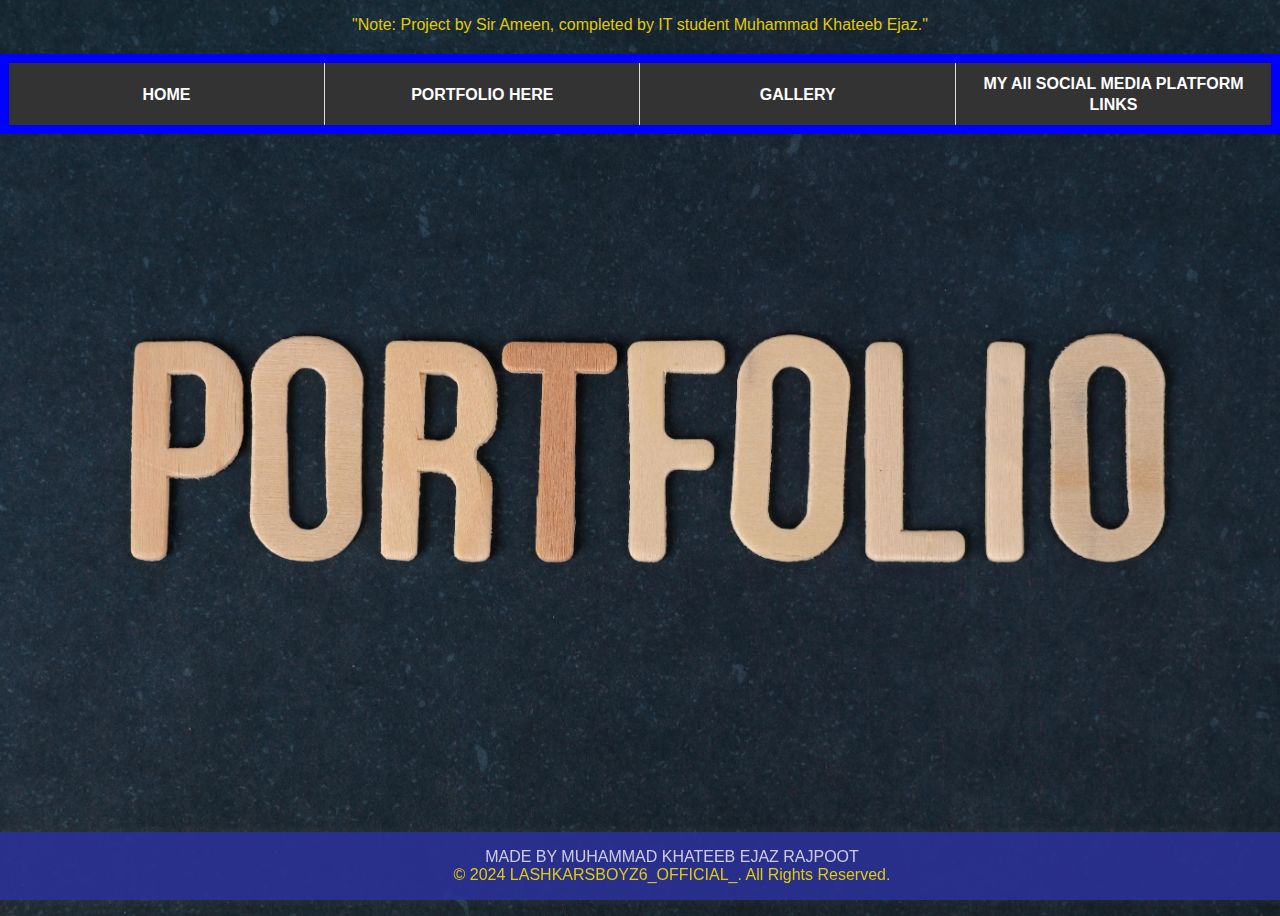
<file: PORTFOLIO/index.html>
<!DOCTYPE html>
<html lang="en">
<head>
    <meta charset="UTF-8">
    <meta name="viewport" content="width=device-width, initial-scale=1.0">
    <title>LASHKARSBOYZ6_OFFICIAL_</title>
    <link rel="stylesheet" href="index style.css">

</head>
<body>

    <!-- Page Content -->
    
    <p>"Note: Project by Sir Ameen, completed by IT student Muhammad Khateeb Ejaz."</p>

    
    <!-- Navigation Table -->
    <table width="1000" height="10"  border="9" bordercolor="blue" bgcolor="white" width=90%  height="10%"</table>


        <th width="50"><font color="white" size="4"><a href="#">HOME</a><font></th>                       
        <th width="20"><font color="white" size="4"><a href="ABOUT.html">PORTFOLIO HERE</a><font></th>                         
        <th width="25"><font color="white" size="4"><a href="Gallery.html">GALLERY</a><font></th>                       
        <th width="205"><font color="white" size="4"><a href="SocialMedia.html">MY All SOCIAL MEDIA PLATFORM LINKS</a><font></th>
        
 
      


    <!-- Footer -->
    <footer>
        <center>MADE BY MUHAMMAD KHATEEB EJAZ RAJPOOT</center>
        <p>&copy; 2024 LASHKARSBOYZ6_OFFICIAL_. All Rights Reserved.</p>
    </footer>
<script src="script.js"></script>
</body>
</html>
</file>
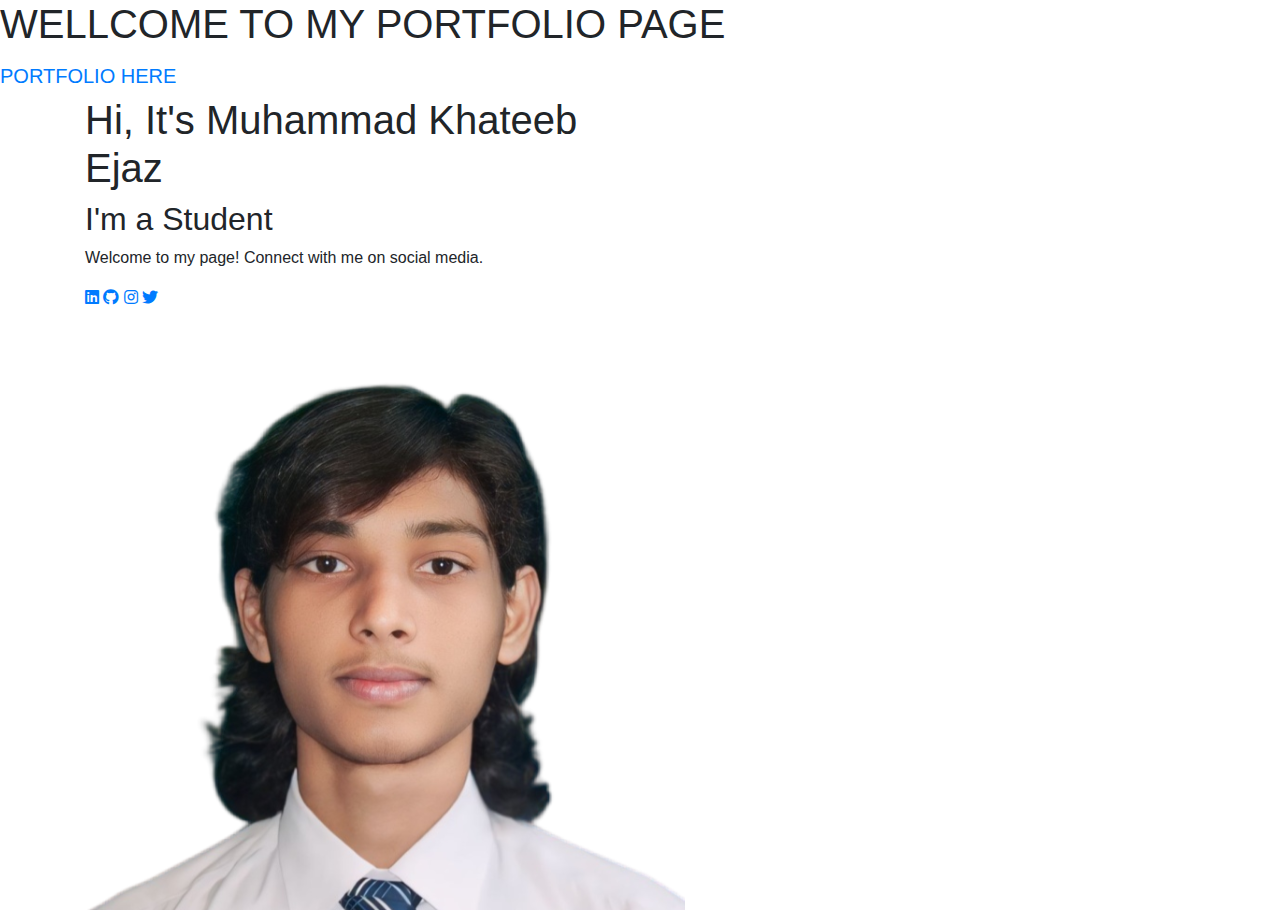
<file: PORTFOLIO/About.html>
<!DOCTYPE html>
<html lang="en">
<head>
    <meta charset="UTF-8">
    <meta name="viewport" content="width=device-width, initial-scale=1.0">
    <title>LASHKARSBOYZ6_OFFICIAL_</title>
    
    <!-- Font Awesome for Icons -->
    <link href="https://cdnjs.cloudflare.com/ajax/libs/font-awesome/5.15.3/css/all.min.css" rel="stylesheet">

       <!-- Bootstrap CSS -->
    <link href="https://stackpath.bootstrapcdn.com/bootstrap/4.5.2/css/bootstrap.min.css" rel="stylesheet">

    
   




<style>

    /* Mobile View (Small Screens) */
@media (max-width: 480px) {
  nav ul {
      display: flex;
      flex-direction: column;
      align-items: center; /* Center-aligns items */
      gap: 0.5rem;
      padding: 0; /* Removes default padding */
      margin: 0; /* Removes default margin */
      list-style: none; /* Removes bullet points */
  }

  nav ul li a {
      font-size: 1rem; /* Adjusts text size */
      text-decoration: none; /* Removes underline from links */
      padding: 10px; /* Adds padding for better clickability */
      color: #333; /* Default link color */
      transition: color 0.3s ease; /* Smooth hover transition */
  }

  nav ul li a:hover {
      color: #007BFF; /* Highlight color on hover */
  }
}
</style>
    
</head>
<body>
<h1>WELLCOME TO MY PORTFOLIO PAGE </h1>

    <div> 
        <a class="navbar-brand logo" href="https://muhammadkhateebejaz.github.io/2nd-Static-Resume-Builder/">PORTFOLIO HERE</a>
      
 

    <!-- Content Section -->
    <div class="container content">
        <div class="row align-items-center">
            <div class="col-md-6 text">
                <h1>Hi, It's <span>Muhammad Khateeb Ejaz</span></h1>
                <h2>I'm a <span>Student</span></h2>
                <p>Welcome to my page! Connect with me on social media.</p>
                <div class="social-icons">
                    <a href="https://www.linkedin.com/in/muhammad-khateeb-ejaz-40943a2a1/"><i class="fab fa-linkedin"></i></a>
                    <a href="https://github.com/MuhammadKhateebEjaz"><i class="fab fa-github"></i></a>
                    <a href="https://www.instagram.com/malikkhateebejaz6/"><i class="fab fa-instagram"></i></a>
                    <a href="https://x.com/lashkarsboyz6"><i class="fab fa-twitter"></i></a>
                    <picture>
                        <img src="Public_image/JPG.png" alt="My Picture">
                    </picture>
                </div>
            </div>
            



    
</body>
</html>
</file>
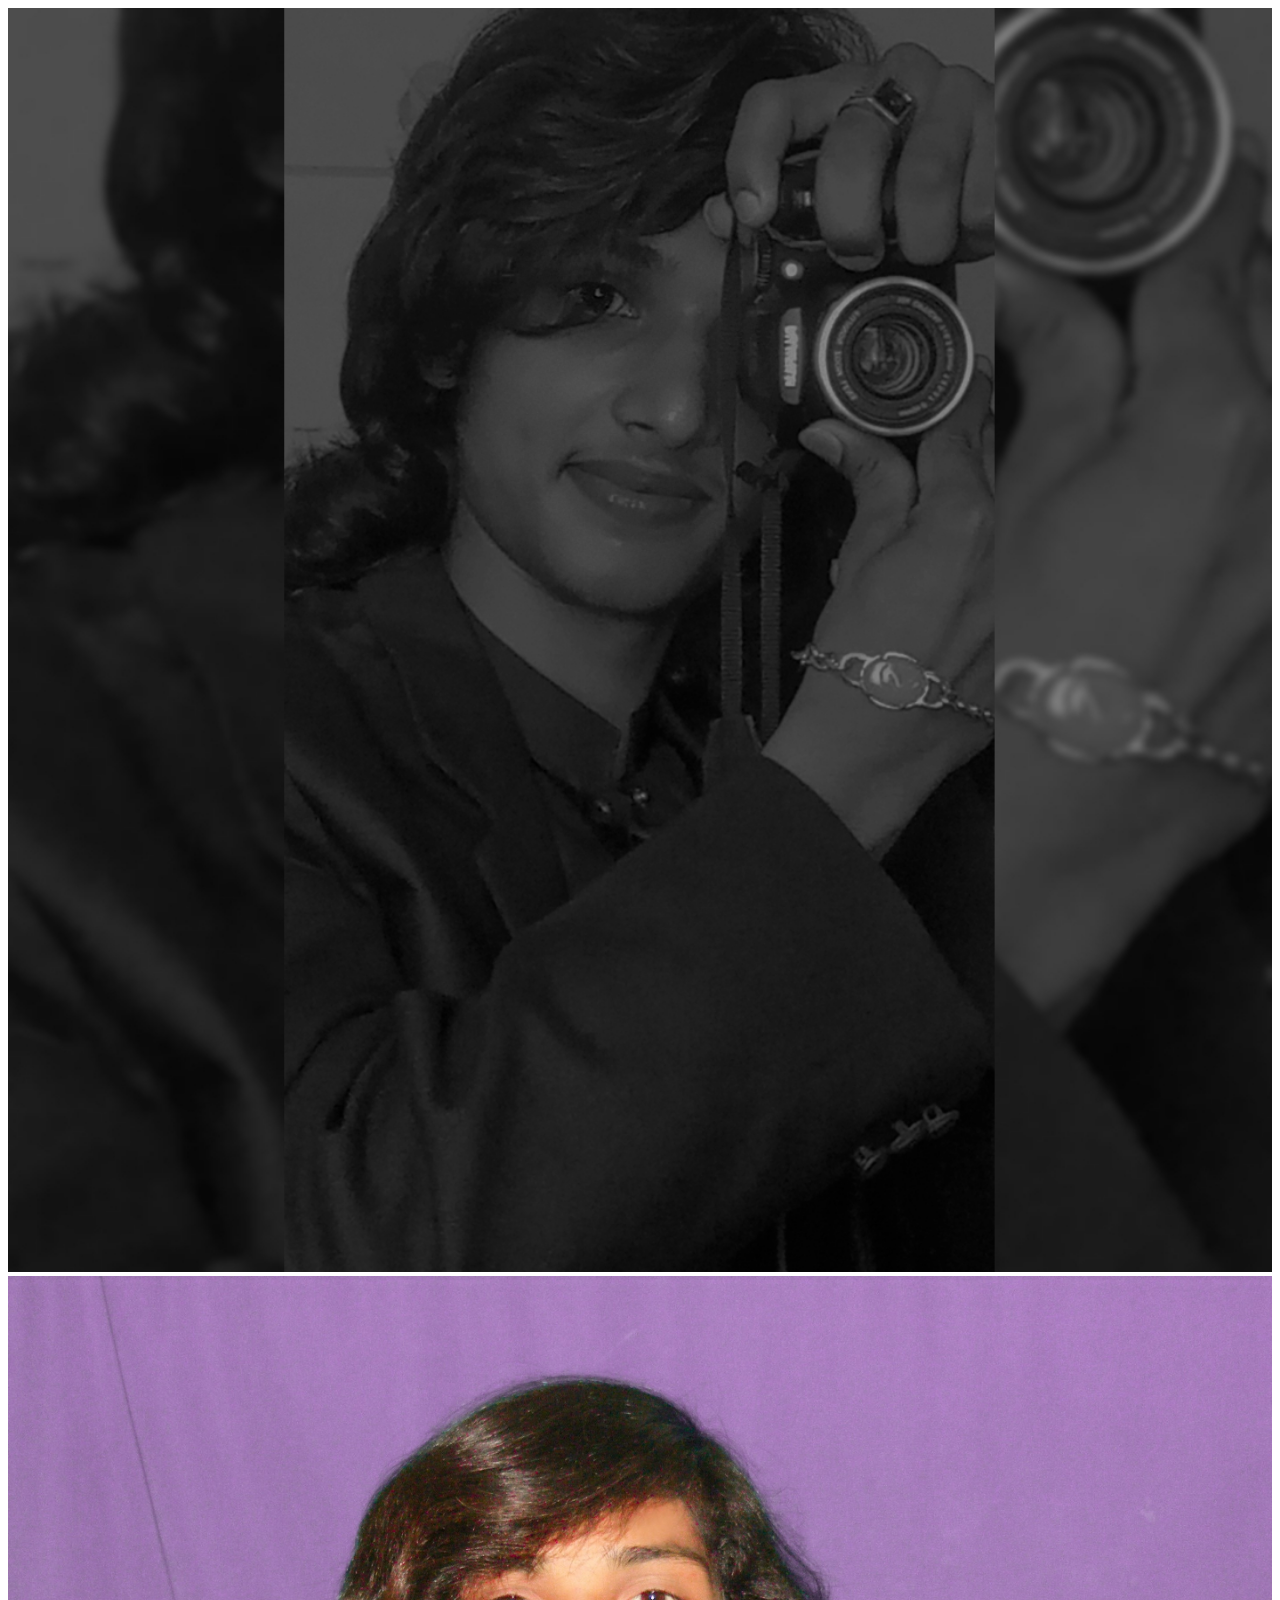
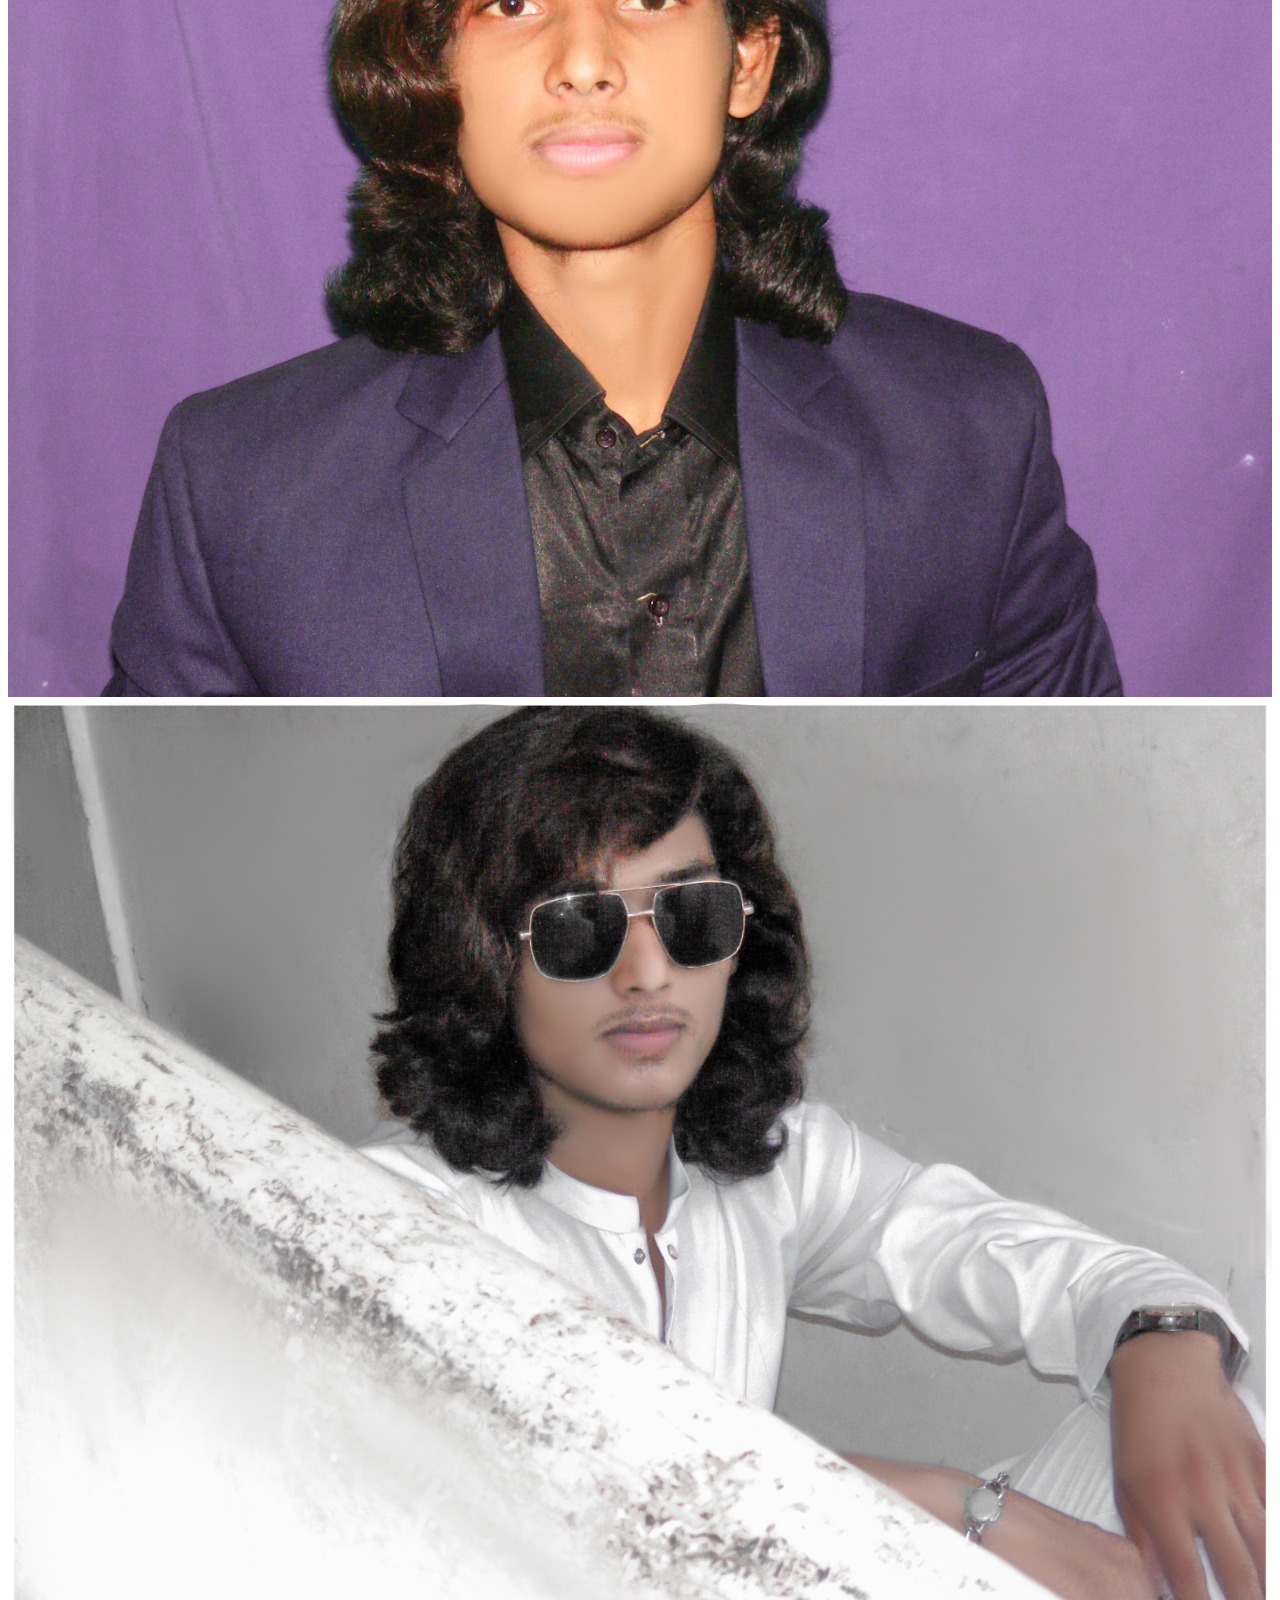
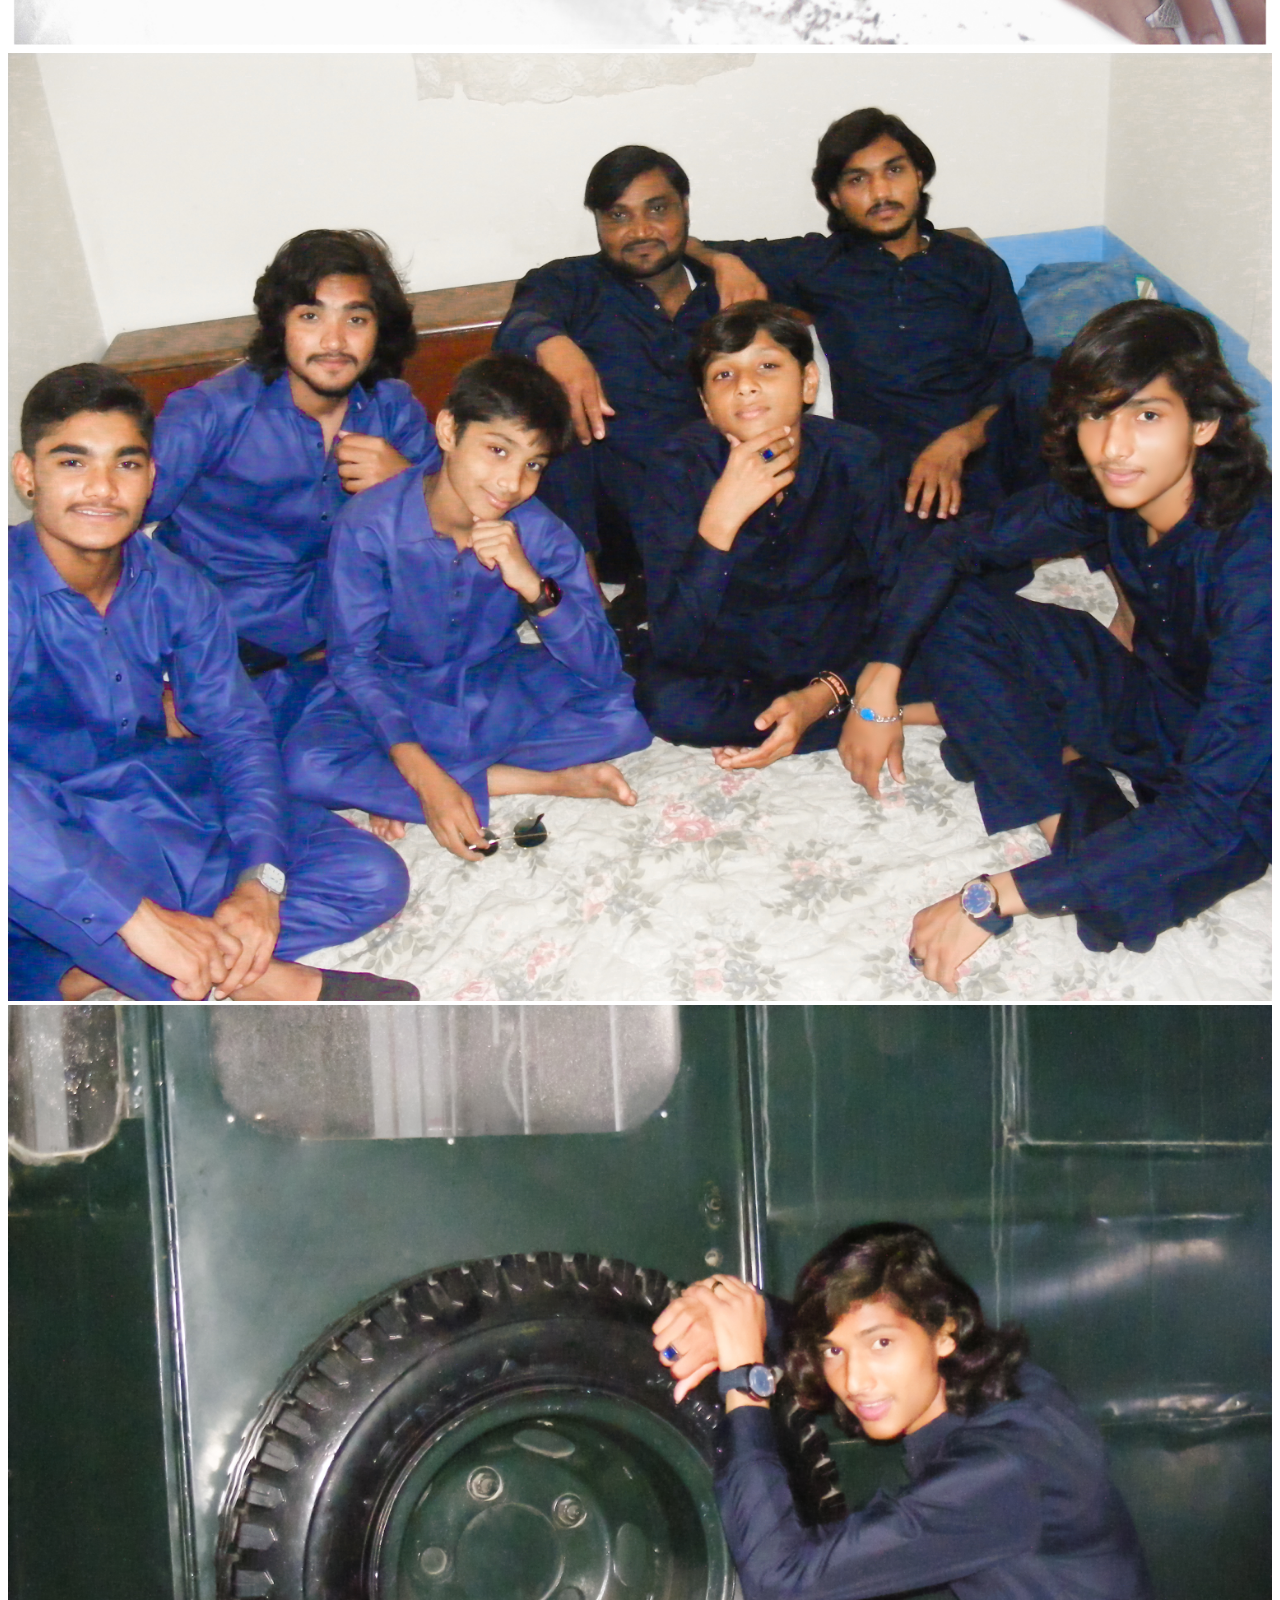
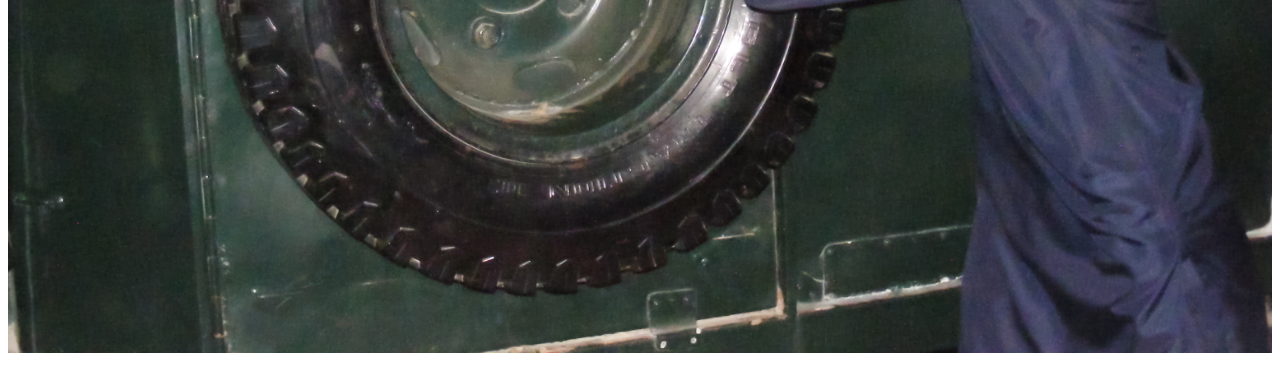
<file: PORTFOLIO/Gallery.html>
<!DOCTYPE html>
<html lang="en">
<head>
    <meta charset="UTF-8">
    <meta name="viewport" content="width=device-width, initial-scale=1.0">
    <title>image</title>
   

</head>
   
 <body>
  
           <li><img src="Public_image/b1342995416cdf5de5dc2a09176be2b5_imagesplatform.jpg" width=100%  height="20%" alt="Image 1"></li>
           <li><img src="Public_image/MK 1.jpg" width=100%  height="20%" alt="Image 4"></li>
          <li><img src="Public_image/ar3.jpg" width=100%  height="20%" alt="Image 2"></li>
          <li><img src="Public_image/123.png" width=100%  height="20%" alt="Image 3"></li>
          <li><img src="Public_image/Night Malik.jpg" width=100%  height="20%" alt="Image 4"></li>
          
         
  
  
  </body>
  </html>
</file>
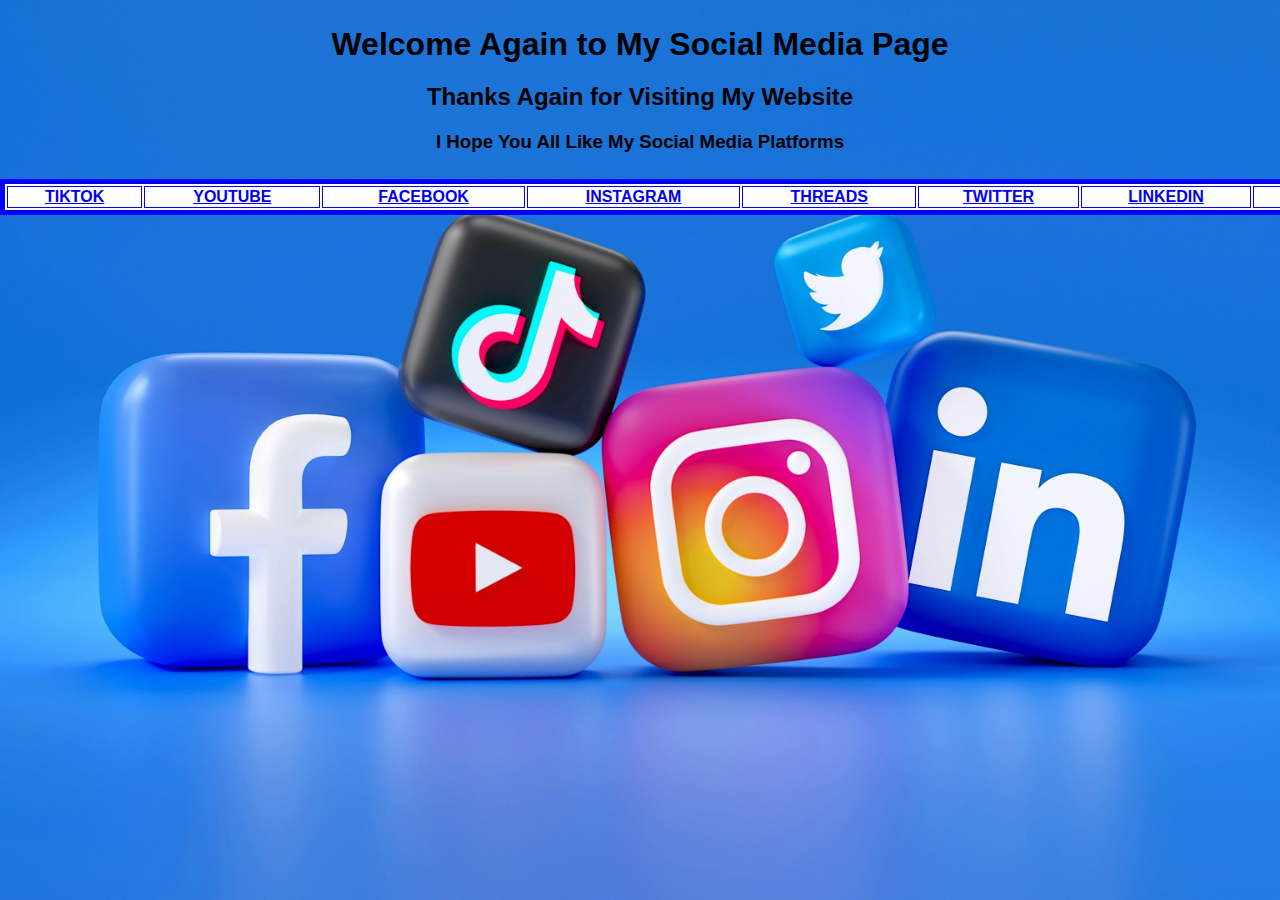
<file: PORTFOLIO/SocialMedia.html>
<!DOCTYPE html>
<html lang="en">
<head>
    <meta charset="UTF-8">
    <meta name="viewport" content="width=device-width, initial-scale=1.0">
    <title>Welcome Again to My Social Media Page</title>

    <!-- External CSS -->
    <link rel="stylesheet" href="SocialMedia Page style.css">

    <!-- Inline Styling -->
    
</head>

<body>
    <header>
        <center>
            <h1>Welcome Again to My Social Media Page</h1>
            <h2>Thanks Again for Visiting My Website</h2>
            <h3>I Hope You All Like My Social Media Platforms</h3>
        </center>
    </header>


<!-- Navigation Table -->
<table width="1400" height="10" border="5" bordercolor="blue" bgcolor="white" width=100%  height="20%" </table>
    

    <!-- Social Media Links Table -->
    <center>            
        <th><a href="https://www.tiktok.com/@lashkarsboyz6_official_">TIKTOK</a></th>
        <th><a href="https://www.youtube.com/@lashkarboyz6_Official_">YOUTUBE</a></th>
        <th><a href="https://www.facebook.com/malikkhateebejaz6/">FACEBOOK</a></th>
        <th><a href="https://www.instagram.com/malikkhateebejaz6/">INSTAGRAM</a></th>
        <th><a href="https://www.threads.net/@malikkhateebejaz6">THREADS</a></th>
        <th><a href="https://x.com/lashkarsboyz6">TWITTER</a></th>
        <th><a href="https://www.linkedin.com/in/muhammad-khateeb-ejaz-40943a2a1/">LINKEDIN</a></th>
        <th><a href="https://github.com/MuhammadKhateebEjaz">GITHUB</a></th>
      </center>
      

</body>
</html>
</file>
<file: PORTFOLIO/index style.css>
/* Global Body Styling */
body {
    font-family: Arial, sans-serif;
    color: #333;
    margin: 0;
    padding: 0;
    background: url(Public_image/pexels-ann-h-45017-14936128.jpg) center/cover no-repeat;
    height: 100vh;
}

/* Header Styles */
h1, h2, h3 {
    text-align: center;
    margin-top: 20px;
    color: #333;
    font-weight: bold;
}

h1 {
    font-size: 2.5rem;
}

h2 {
    font-size: 2rem;
}

h3 {
    font-size: 1.5rem;
    margin-bottom: 30px;
}

p {
    text-align: center;
    font-size: 1rem;
    color: #e0cb0e;
    margin-bottom: 20px;
    
}

/* Table Styling */
table {
    width: 100%;
    background-color: #fff;
    border-collapse: collapse;
    margin-top: 20px;
    box-shadow: 0 0 10px rgba(0, 0, 0, 0.1);
}

th {
    width: 255px;
    text-align: center;
    background-color: #333;
    color: white;
    padding: 10px;
    border: 1px solid #ddd;
}

th a {
    color: white;
    text-decoration: none;
    font-size: 1rem;
    font-weight: bold;
}

th a:hover {
    color: #d8e0df;
}

/* Hover effect for table rows */
table tr:hover {
    background-color: #0e31a1;
    cursor: pointer;
}

/* Footer Styling */
footer {
    background-color: rgba(42, 49, 153, 0.87);
    color: rgb(208, 202, 228);
    text-align: center;
    padding: 15px;
    position: fixed;
    width: 100%;
    bottom: 0;
    font-size: 1rem;
    box-shadow: 0 0 10px rgba(185, 157, 157, 0.1);
}

footer p {
    margin: 0;
}

/* Smooth transition for buttons */
.btn-hire, .btn-contact {
    transition: background-color 0.3s ease, color 0.3s ease, transform 0.3s ease;
}

.btn-hire:hover, .btn-contact:hover {
    transform: scale(1.05); /* Slightly enlarges the button on hover */
}

/* Responsive Design */

/* Desktop View */
@media (min-width: 768px) {
    header, footer {
        text-align: left;
        padding: 1rem 2rem;
    }

    nav ul {
        justify-content: flex-start;
    }

    main {
        max-width: 800px;
        margin: 0 auto;
        text-align: left;
    }
}

/* Tablet and Mobile View */
@media (max-width: 767px) {
    nav ul {
        flex-direction: column;
        gap: 0.5rem;
    }
}




/* Mobile View (Small Screens) */
@media (max-width: 480px) {
    nav ul {
        display: flex;
        flex-direction: column;
        align-items: center; /* Center-aligns items */
        gap: 0.5rem;
        padding: 0; /* Removes default padding */
        margin: 0; /* Removes default margin */
        list-style: none; /* Removes bullet points */
    }
  
    nav ul li a {
        font-size: 1rem; /* Adjusts text size */
        text-decoration: none; /* Removes underline from links */
        padding: 10px; /* Adds padding for better clickability */
        color: #333; /* Default link color */
        transition: color 0.3s ease; /* Smooth hover transition */
    }
  
    nav ul li a:hover {
        color: #007BFF; /* Highlight color on hover */
    }
  }
</file>
<file: PORTFOLIO/SocialMedia Page style.css>
/* Desktop View (Large Screens) */
@media (min-width: 768px) {
  header, footer {
    text-align: left;
    padding: 1rem 2rem;
  }

  nav ul {
    justify-content: flex-start;
  }

  main {
    max-width: 800px;
    margin: 0 auto;
    text-align: left;
  }
}

/* Tablet View (Medium Screens) */
@media (min-width: 481px) and (max-width: 767px) {
  nav ul {
    flex-direction: row;
    gap: 1rem;
  }
}

/* Mobile View (Small Screens) */
@media (max-width: 480px) {
nav ul {
    display: flex;
    flex-direction: column;
    align-items: center; /* Center-aligns items */
    gap: 0.5rem;
    padding: 0; /* Removes default padding */
    margin: 0; /* Removes default margin */
    list-style: none; /* Removes bullet points */
}

nav ul li a {
    font-size: 1rem; /* Adjusts text size */
    text-decoration: none; /* Removes underline from links */
    padding: 10px; /* Adds padding for better clickability */
    color: #333; /* Default link color */
    transition: color 0.3s ease; /* Smooth hover transition */
}

nav ul li a:hover {
    color: #007BFF; /* Highlight color on hover */
}
}






      body {
          background-image: url(Public_image/SOCIAL\ ICON\ 4.jpg);
          background-size: cover;
          background-position: center;
          height: 100vh;
          margin: 0;
          font-family: Arial, sans-serif;
      }

      h1, h2, h3 {
          margin: 0;
          padding: 10px;
      }

      nav {
          background-color: white;
          border: 5px solid blue;
          padding: 10px;
          text-align: center;
      }

      nav a {
          margin: 10px;
          text-decoration: none;
          color: blue;
          font-weight: bold;
      }

      nav a:hover {
          color: darkblue;
      }
</file>
